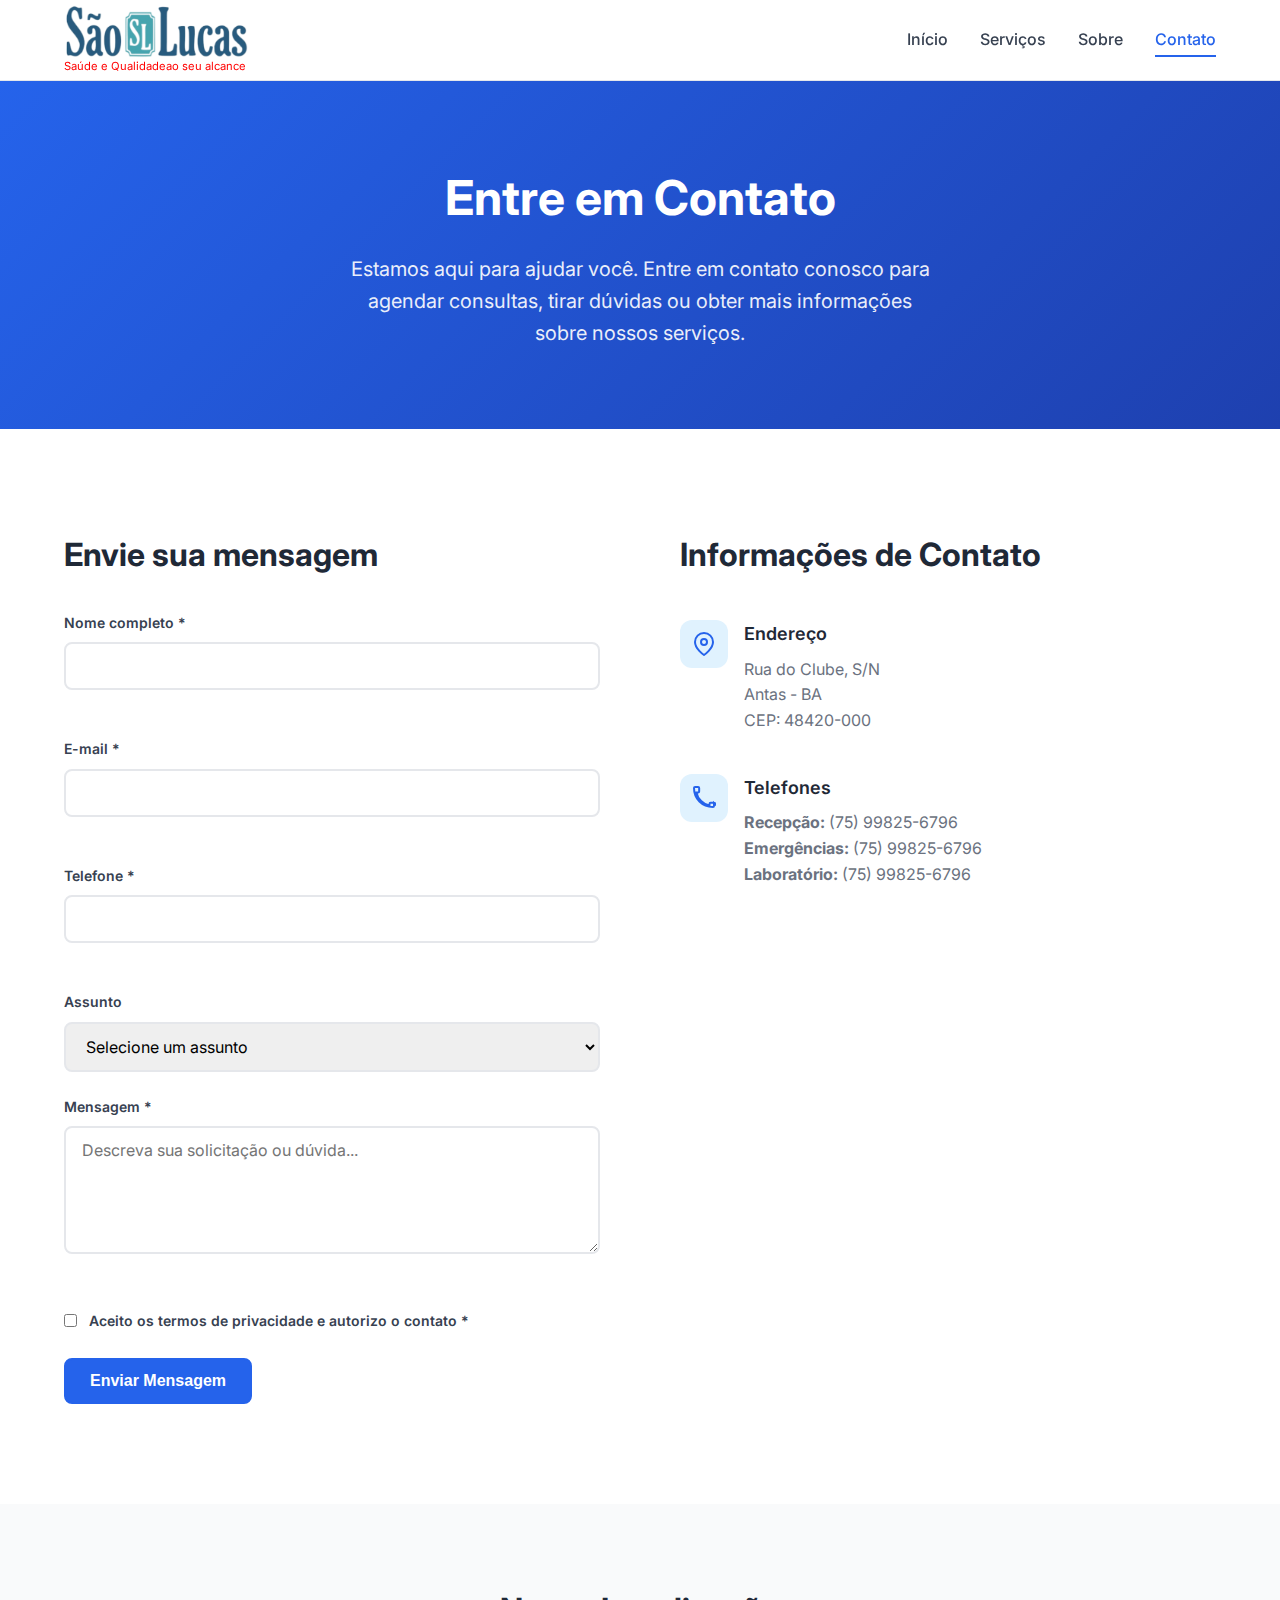
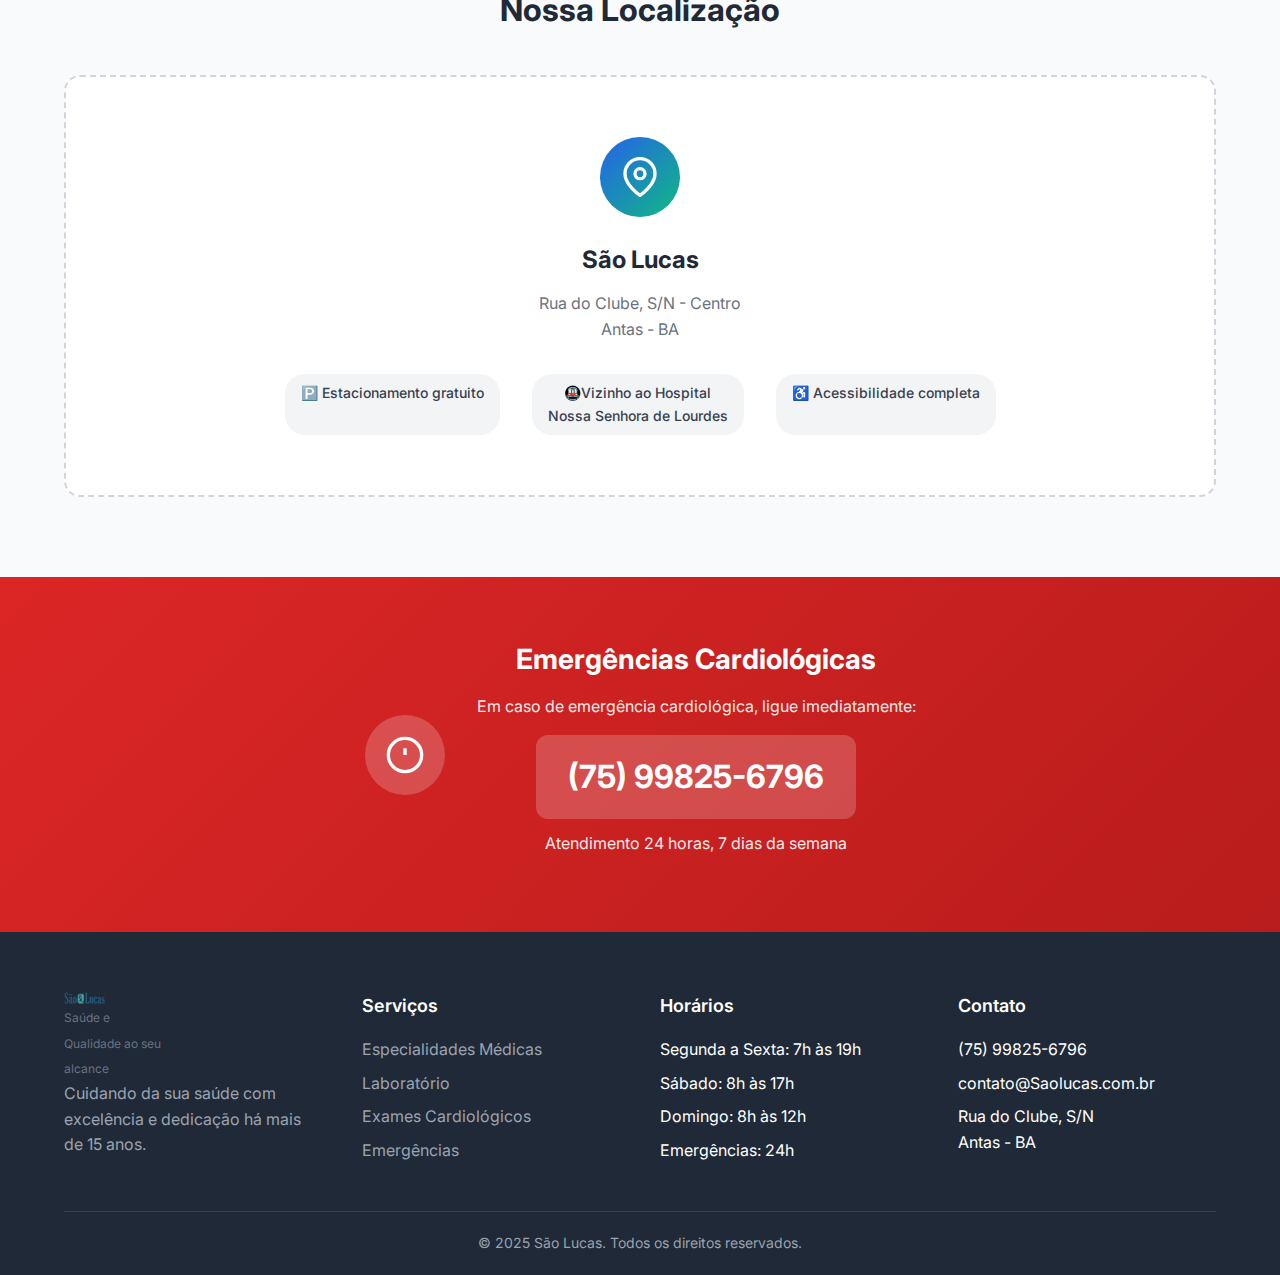
<file: contato.html>
<!DOCTYPE html>
<html lang="pt-BR">
<head>
    <meta charset="UTF-8">
    <meta name="viewport" content="width=device-width, initial-scale=1.0">
    <title>Contato | MedCenter - Clínica de Especialidades Médicas</title>
    <meta name="description" content="Entre em contato com a MedCenter. Agende consultas, tire dúvidas ou solicite informações sobre nossos serviços médicos.">
    <link rel="stylesheet" href="style.css">
    <link rel="preconnect" href="https://fonts.googleapis.com">
    <link rel="preconnect" href="https://fonts.gstatic.com" crossorigin>
    <link href="https://fonts.googleapis.com/css2?family=Inter:wght@300;400;500;600;700&display=swap" rel="stylesheet">
</head>
<body>
    <header class="header">
        <div class="container">
            <div class="nav-wrapper">
                <div class="logo">
                 <img class="logo" src="imagens/logo.png" alt="" width="50%">
                    <p class="bordao">Saúde e Qualidadeao seu alcance</p>
                </div>
                <nav class="nav">
                    <ul class="nav-list">
                        <li><a href="index.html" class="nav-link">Início</a></li>
                        <li><a href="index.html#servicos" class="nav-link">Serviços</a></li>
                        <li><a href="index.html#sobre" class="nav-link">Sobre</a></li>
                        <li><a href="contato.html" class="nav-link active">Contato</a></li>
                    </ul>
                    <button class="mobile-menu-btn" aria-label="Menu">
                        <span></span>
                        <span></span>
                        <span></span>
                    </button>
                </nav>
            </div>
        </div>
    </header>

    <main>
        <section class="contact-hero">
            <div class="container">
                <div class="contact-hero-content">
                    <h1>Entre em Contato</h1>
                    <p>Estamos aqui para ajudar você. Entre em contato conosco para agendar consultas, tirar dúvidas ou obter mais informações sobre nossos serviços.</p>
                </div>
            </div>
        </section>

        <section class="contact-section">
            <div class="container">
                <div class="contact-content">
                    <div class="contact-form-container">
                        <h2>Envie sua mensagem</h2>
                        <form class="contact-form" id="contactForm">
                            <div class="form-group">
                                <label for="name">Nome completo *</label>
                                <input type="text" id="name" name="name" required>
                                <span class="error-message" id="nameError"></span>
                            </div>
                            
                            <div class="form-group">
                                <label for="email">E-mail *</label>
                                <input type="email" id="email" name="email" required>
                                <span class="error-message" id="emailError"></span>
                            </div>
                            
                            <div class="form-group">
                                <label for="phone">Telefone *</label>
                                <input type="tel" id="phone" name="phone" required>
                                <span class="error-message" id="phoneError"></span>
                            </div>
                            
                            <div class="form-group">
                                <label for="subject">Assunto</label>
                                <select id="subject" name="subject">
                                    <option value="">Selecione um assunto</option>
                                    <option value="consulta">Agendar Consulta</option>
                                    <option value="exame">Agendar Exame</option>
                                    <option value="resultado">Resultado de Exame</option>
                                    <option value="emergencia">Emergência</option>
                                    <option value="informacoes">Informações Gerais</option>
                                    <option value="reclamacao">Reclamação/Sugestão</option>
                                </select>
                            </div>
                            
                            <div class="form-group">
                                <label for="message">Mensagem *</label>
                                <textarea id="message" name="message" rows="5" required placeholder="Descreva sua solicitação ou dúvida..."></textarea>
                                <span class="error-message" id="messageError"></span>
                            </div>
                            
                            <div class="form-group checkbox-group">
                                <input type="checkbox" id="privacy" name="privacy" required>
                                <label for="privacy">Aceito os termos de privacidade e autorizo o contato *</label>
                                <span class="error-message" id="privacyError"></span>
                            </div>
                            
                            <button type="submit" class="btn btn-primary" id="submitBtn">
                                <span class="btn-text">Enviar Mensagem</span>
                                <span class="btn-loading" style="display: none;">Enviando...</span>
                            </button>
                        </form>
                        
                        <div class="form-success" id="formSuccess" style="display: none;">
                            <div class="success-icon">✓</div>
                            <h3>Mensagem enviada com sucesso!</h3>
                            <p>Obrigado pelo contato. Nossa equipe retornará em breve.</p>
                        </div>
                    </div>
                    
                    <div class="contact-info">
                        <h2>Informações de Contato</h2>
                        
                        <div class="contact-item">
                            <div class="contact-icon">
                                <svg viewBox="0 0 24 24" fill="none" xmlns="http://www.w3.org/2000/svg">
                                    <path d="M21 10C21 17 12 23 12 23S3 17 3 10C3 5 7 1 12 1S21 5 21 10Z" stroke="currentColor" stroke-width="2"/>
                                    <circle cx="12" cy="10" r="3" stroke="currentColor" stroke-width="2"/>
                                </svg>
                            </div>
                            <div class="contact-details">
                                <h3>Endereço</h3>
                                <p>Rua do Clube, S/N<br>Antas - BA <br>
                                CEP: 48420-000</p>
                            </div>
                        </div>
                        
                        <div class="contact-item">
                            <div class="contact-icon">
                                <svg viewBox="0 0 24 24" fill="none" xmlns="http://www.w3.org/2000/svg">
                                    <path d="M22 16.92V19.92C22 20.52 21.52 21 20.92 21C10.14 21 2 12.86 2 2.08C2 1.48 2.48 1 3.08 1H6.08C6.68 1 7.16 1.48 7.16 2.08V5.5C7.16 6.1 6.68 6.58 6.08 6.58H4.5C5.5 12.5 11.5 18.5 17.5 19.5V17.92C17.5 17.32 17.98 16.84 18.58 16.84H22C22.6 16.84 23.08 17.32 23.08 17.92Z" stroke="currentColor" stroke-width="2"/>
                                </svg>
                            </div>
                            <div class="contact-details">
                                <h3>Telefones</h3>
                                <p><strong>Recepção:</strong> (75) 99825-6796<br>
                                <strong>Emergências:</strong> (75) 99825-6796<br>
                                <strong>Laboratório:</strong> (75) 99825-6796</p>
                            </div>
                        </div>
                        
                        <div class="contact-item">
                            <div class="contact-icon">
                                <svg viewBox="0 0 24 24" fill="none" xmlns="http://www.w3.org/2000/svg">
                                    <rect x="2" y="4" width="20" height="16" rx="2" stroke="currentColor" stroke-width="2"/>
                                    <path d="M22 6L12 13L2 6" stroke="currentColor" stroke-width="2"/>
                                </svg>
                            </div>
                            <div class="contact-details">
                                <h3>E-mail</h3>
                                <p><strong>Geral:</strong> contato@saolucas.com.br<br>
                                <strong>Agendamentos:</strong> agenda@saolucas.com.br<br>
                                <strong>Resultados:</strong> resultados@saolucas.com.br</p>
                            </div>
                        </div>
                        
                        <div class="contact-item">
                            <div class="contact-icon">
                                <svg viewBox="0 0 24 24" fill="none" xmlns="http://www.w3.org/2000/svg">
                                    <circle cx="12" cy="12" r="10" stroke="currentColor" stroke-width="2"/>
                                    <path d="M12 6V12L16 14" stroke="currentColor" stroke-width="2"/>
                                </svg>
                            </div>
                            <div class="contact-details">
                                <h3>Horários de Funcionamento</h3>
                                <p><strong>Segunda a Sexta:</strong> 7h às 19h<br>
                                <strong>Sábado:</strong> 8h às 17h<br>
                                <strong>Domingo:</strong> 8h às 12h<br>
                                <strong>Emergências:</strong> 24 horas</p>
                            </div>
                        </div>
                    </div>
                </div>
            </div>
        </section>

        <section class="map-section">
            <div class="container">
                <h2>Nossa Localização</h2>
                <div class="map-placeholder">
                    <div class="map-content">
                        <div class="map-icon">
                            <svg viewBox="0 0 24 24" fill="none" xmlns="http://www.w3.org/2000/svg">
                                <path d="M21 10C21 17 12 23 12 23S3 17 3 10C3 5 7 1 12 1S21 5 21 10Z" stroke="currentColor" stroke-width="2"/>
                                <circle cx="12" cy="10" r="3" stroke="currentColor" stroke-width="2"/>
                            </svg>
                        </div>
                        <h3>São Lucas</h3>
                        <p>Rua do Clube, S/N - Centro<br>Antas - BA</p>
                        <div class="map-features">
                            <div class="map-feature">
                                <span>🅿️ Estacionamento gratuito</span>
                            </div>
                            <div class="map-feature">
                                <span>🚇Vizinho ao Hospital <br>
                                Nossa Senhora de Lourdes</span>
                            </div>
                            <div class="map-feature">
                                <span>♿ Acessibilidade completa</span>
                            </div>
                        </div>
                    </div>
                </div>
            </div>
        </section>

        <section class="emergency-section">
            <div class="container">
                <div class="emergency-content">
                    <div class="emergency-icon">
                        <svg viewBox="0 0 24 24" fill="none" xmlns="http://www.w3.org/2000/svg">
                            <circle cx="12" cy="12" r="10" stroke="currentColor" stroke-width="2"/>
                            <path d="M12 8V12" stroke="currentColor" stroke-width="2"/>
                            <path d="M12 16H12.01" stroke="currentColor" stroke-width="2"/>
                        </svg>
                    </div>
                    <div class="emergency-text">
                        <h2>Emergências Cardiológicas</h2>
                        <p>Em caso de emergência cardiológica, ligue imediatamente:</p>
                        <div class="emergency-phone">
                            <a href="tel:+5575998256796">(75) 99825-6796</a>
                        </div>
                        <p class="emergency-note">Atendimento 24 horas, 7 dias da semana</p>
                    </div>
                </div>
            </div>
        </section>
    </main>

    <footer class="footer">
        <div class="container">
            <div class="footer-content">
                <div class="footer-section">
                    <div class="logo">
                      <img class="logo"  src="imagens/logo.png" alt="">
                        <span>Saúde e Qualidade ao seu alcance</span>
                    </div>
                    <p>Cuidando da sua saúde com excelência e dedicação há mais de 15 anos.</p>
                </div>
                
                <div class="footer-section">
                    <h4>Serviços</h4>
                    <ul>
                        <li><a href="index.html#servicos">Especialidades Médicas</a></li>
                        <li><a href="index.html#servicos">Laboratório</a></li>
                        <li><a href="index.html#servicos">Exames Cardiológicos</a></li>
                        <li><a href="contato.html">Emergências</a></li>
                    </ul>
                </div>
                
                <div class="footer-section">
                    <h4>Horários</h4>
                    <ul>
                        <li>Segunda a Sexta: 7h às 19h</li>
                        <li>Sábado: 8h às 17h</li>
                        <li>Domingo: 8h às 12h</li>
                        <li>Emergências: 24h</li>
                    </ul>
                </div>
                
                <div class="footer-section">
                    <h4>Contato</h4>
                    <ul>
                        <li>(75) 99825-6796</li>
                        <li>contato@Saolucas.com.br</li>
                        <li>Rua do Clube, S/N<br>Antas - BA</li>
                    </ul>
                </div>
            </div>
            <div class="footer-bottom">
                <p>&copy; 2025 São Lucas. Todos os direitos reservados.</p>
            </div>
        </div>
    </footer>

    <script src="main.js"></script>
</body>
</html>
</file>
<file: style.css>
/* Reset and Base Styles */
* {
    margin: 0;
    padding: 0;
    box-sizing: border-box;
}

html {
    scroll-behavior: smooth;
}

body {
    font-family: 'Inter', -apple-system, BlinkMacSystemFont, sans-serif;
    font-size: 16px;
    line-height: 1.6;
    color: #1f2937;
    background-color: #ffffff;
}

img {
    max-width: 100%;
    height: auto;
    display: block;
}
.logo{
    width:40%;
}
.bordao{
    font-size:0.7em;
    color: red;
}
/* Container */
.container {
    max-width: 1200px;
    margin: 0 auto;
    padding: 0 24px;
}

/* Header */
.header {
    position: fixed;
    top: 0;
    left: 0;
    right: 0;
    background: rgba(255, 255, 255, 0.95);
    backdrop-filter: blur(10px);
    border-bottom: 1px solid #e5e7eb;
    z-index: 1000;
    transition: all 0.3s ease;
}

.nav-wrapper {
    display: flex;
    align-items: center;
    justify-content: space-between;
    height: 80px;
}

.logo h2 {
    color: #2563EB;
    font-size: 24px;
    font-weight: 700;
    margin-bottom: -4px;
}

.logo span {
    color: #6b7280;
    font-size: 12px;
    font-weight: 400;
}

.nav-list {
    display: flex;
    list-style: none;
    gap: 32px;
    align-items: center;
}

.nav-link {
    color: #374151;
    text-decoration: none;
    font-weight: 500;
    transition: color 0.3s ease;
    position: relative;
}

.nav-link:hover,
.nav-link.active {
    color: #2563EB;
}

.nav-link::after {
    content: '';
    position: absolute;
    bottom: -8px;
    left: 0;
    width: 0;
    height: 2px;
    background: #2563EB;
    transition: width 0.3s ease;
}

.nav-link:hover::after,
.nav-link.active::after {
    width: 100%;
}

.mobile-menu-btn {
    display: none;
    flex-direction: column;
    background: none;
    border: none;
    cursor: pointer;
    padding: 8px;
}

.mobile-menu-btn span {
    width: 24px;
    height: 2px;
    background: #374151;
    margin: 3px 0;
    transition: 0.3s;
}

/* Buttons */
.btn {
    display: inline-flex;
    align-items: center;
    justify-content: center;
    padding: 12px 24px;
    border-radius: 8px;
    font-weight: 600;
    font-size: 16px;
    text-decoration: none;
    transition: all 0.3s ease;
    cursor: pointer;
    border: none;
    outline: none;
    position: relative;
    overflow: hidden;
}

.btn-primary {
    background: #2563EB;
    color: white;
    border: 2px solid #2563EB;
}

.btn-primary:hover {
    background: #1E40AF;
    border-color: #1E40AF;
    transform: translateY(-2px);
    box-shadow: 0 8px 25px rgba(37, 99, 235, 0.25);
}

.btn-secondary {
    background: transparent;
    color: #2563EB;
    border: 2px solid #2563EB;
}

.btn-secondary:hover {
    background: #2563EB;
    color: white;
    transform: translateY(-2px);
    box-shadow: 0 8px 25px rgba(37, 99, 235, 0.25);
}

/* Hero Section */
.hero {
    margin-top: 80px;
    padding: 80px 0;
    background: linear-gradient(135deg, #f8fafc 0%, #e2e8f0 100%);
    position: relative;
    overflow: hidden;
}

.hero::before {
    content: '';
    position: absolute;
    top: 0;
    left: 0;
    right: 0;
    bottom: 0;
    background: url("data:image/svg+xml,%3Csvg width='60' height='60' viewBox='0 0 60 60' xmlns='http://www.w3.org/2000/svg'%3E%3Cg fill='none' fill-rule='evenodd'%3E%3Cg fill='%23e2e8f0' fill-opacity='0.4'%3E%3Ccircle cx='30' cy='30' r='2'/%3E%3C/g%3E%3C/g%3E%3C/svg%3E") repeat;
    opacity: 0.5;
}

.hero-content {
    display: grid;
    grid-template-columns: 1fr 1fr;
    gap: 64px;
    align-items: center;
    position: relative;
    z-index: 2;
}

.hero-title {
    font-size: 48px;
    font-weight: 700;
    line-height: 1.2;
    margin-bottom: 24px;
    color: #1f2937;
}

.highlight {
    color: #10B981;
}

.hero-description {
    font-size: 20px;
    line-height: 1.6;
    color: #6b7280;
    margin-bottom: 32px;
}

.hero-buttons {
    display: flex;
    gap: 16px;
    flex-wrap: wrap;
}

.hero-image img {
    border-radius: 16px;
    box-shadow: 0 25px 60px rgba(0, 0, 0, 0.15);
}

/* Sections */
.section-header {
    text-align: center;
    margin-bottom: 64px;
}

.section-title {
    font-size: 40px;
    font-weight: 700;
    margin-bottom: 16px;
    color: #1f2937;
}

.section-description {
    font-size: 20px;
    color: #6b7280;
    max-width: 600px;
    margin: 0 auto;
}

/* Services Section */
.services {
    padding: 100px 0;
    background: white;
}

.services-grid {
    display: grid;
    grid-template-columns: repeat(auto-fit, minmax(350px, 1fr));
    gap: 32px;
}

.service-card {
    background: white;
    padding: 40px;
    border-radius: 16px;
    border: 1px solid #e5e7eb;
    transition: all 0.3s ease;
    position: relative;
    overflow: hidden;
}

.service-card::before {
    content: '';
    position: absolute;
    top: 0;
    left: 0;
    right: 0;
    height: 4px;
    background: linear-gradient(90deg, #2563EB, #10B981);
    transform: scaleX(0);
    transition: transform 0.3s ease;
}

.service-card:hover {
    transform: translateY(-8px);
    box-shadow: 0 20px 40px rgba(0, 0, 0, 0.1);
}

.service-card:hover::before {
    transform: scaleX(1);
}

.service-icon {
    width: 64px;
    height: 64px;
    background: linear-gradient(135deg, #2563EB, #10B981);
    border-radius: 16px;
    display: flex;
    align-items: center;
    justify-content: center;
    margin-bottom: 24px;
    color: white;
}

.service-icon svg {
    width: 32px;
    height: 32px;
}

.service-title {
    font-size: 24px;
    font-weight: 700;
    margin-bottom: 16px;
    color: #1f2937;
}

.service-description {
    font-size: 16px;
    color: #6b7280;
    margin-bottom: 24px;
    line-height: 1.6;
}

.service-features {
    list-style: none;
}

.service-features li {
    position: relative;
    padding: 8px 0 8px 24px;
    color: #374151;
    font-size: 15px;
}

.service-features li::before {
    content: '✓';
    position: absolute;
    left: 0;
    color: #10B981;
    font-weight: 700;
}

/* About Section */
.about {
    padding: 100px 0;
    background: #f9fafb;
}

.about-content {
    display: grid;
    grid-template-columns: 1fr 1fr;
    gap: 64px;
    align-items: center;
}

.about-description {
    font-size: 18px;
    line-height: 1.7;
    color: #6b7280;
    margin-bottom: 40px;
}

.about-features {
    margin-bottom: 48px;
}

.feature-item {
    display: flex;
    gap: 16px;
    margin-bottom: 32px;
    align-items: flex-start;
}

.feature-icon {
    width: 48px;
    height: 48px;
    background: #e0f2fe;
    border-radius: 12px;
    display: flex;
    align-items: center;
    justify-content: center;
    color: #2563EB;
    flex-shrink: 0;
}

.feature-icon svg {
    width: 24px;
    height: 24px;
}

.feature-content h3 {
    font-size: 18px;
    font-weight: 600;
    margin-bottom: 8px;
    color: #1f2937;
}

.feature-content p {
    color: #6b7280;
    font-size: 16px;
    line-height: 1.6;
}

.stats {
    display: grid;
    grid-template-columns: repeat(3, 1fr);
    gap: 32px;
}

.stat-item {
    text-align: center;
}

.stat-number {
    font-size: 36px;
    font-weight: 700;
    color: #2563EB;
    margin-bottom: 8px;
}

.stat-label {
    color: #6b7280;
    font-size: 14px;
    font-weight: 500;
}

.about-image img {
    border-radius: 16px;
    box-shadow: 0 25px 60px rgba(0, 0, 0, 0.15);
}

/* CTA Section */
.cta {
    padding: 80px 0;
    background: linear-gradient(135deg, #2563EB, #1E40AF);
    text-align: center;
}

.cta-content {
    max-width: 600px;
    margin: 0 auto;
}

.cta-title {
    font-size: 36px;
    font-weight: 700;
    color: white;
    margin-bottom: 16px;
}

.cta-description {
    font-size: 18px;
    color: rgba(255, 255, 255, 0.9);
    margin-bottom: 32px;
    line-height: 1.6;
}

.cta .btn-primary {
    background: white;
    color: #2563EB;
    border-color: white;
}

.cta .btn-primary:hover {
    background: #f8fafc;
    transform: translateY(-2px);
    box-shadow: 0 8px 25px rgba(255, 255, 255, 0.3);
}

/* Contact Hero */
.contact-hero {
    margin-top: 80px;
    padding: 80px 0;
    background: linear-gradient(135deg, #2563EB, #1E40AF);
    text-align: center;
    color: white;
}

.contact-hero h1 {
    font-size: 48px;
    font-weight: 700;
    margin-bottom: 16px;
}

.contact-hero p {
    font-size: 20px;
    opacity: 0.9;
    max-width: 600px;
    margin: 0 auto;
    line-height: 1.6;
}

/* Contact Section */
.contact-section {
    padding: 100px 0;
    background: white;
}

.contact-content {
    display: grid;
    grid-template-columns: 1fr 1fr;
    gap: 80px;
}

/* Contact Form */
.contact-form-container h2 {
    font-size: 32px;
    font-weight: 700;
    margin-bottom: 32px;
    color: #1f2937;
}

.form-group {
    margin-bottom: 24px;
}

.form-group label {
    display: block;
    margin-bottom: 8px;
    font-weight: 600;
    color: #374151;
    font-size: 14px;
}

.form-group input,
.form-group select,
.form-group textarea {
    width: 100%;
    padding: 12px 16px;
    border: 2px solid #e5e7eb;
    border-radius: 8px;
    font-size: 16px;
    transition: all 0.3s ease;
    font-family: inherit;
}

.form-group input:focus,
.form-group select:focus,
.form-group textarea:focus {
    outline: none;
    border-color: #2563EB;
    box-shadow: 0 0 0 3px rgba(37, 99, 235, 0.1);
}

.form-group textarea {
    resize: vertical;
    min-height: 120px;
}

.checkbox-group {
    display: flex;
    align-items: flex-start;
    gap: 12px;
}

.checkbox-group input[type="checkbox"] {
    width: auto;
    margin-top: 4px;
    flex-shrink: 0;
}

.checkbox-group label {
    margin: 0;
    font-size: 14px;
    line-height: 1.5;
}

.error-message {
    display: block;
    color: #dc2626;
    font-size: 14px;
    margin-top: 4px;
    min-height: 20px;
}

.form-success {
    text-align: center;
    padding: 40px;
    background: #f0f9ff;
    border-radius: 16px;
    border: 2px solid #10B981;
}

.success-icon {
    font-size: 48px;
    color: #10B981;
    margin-bottom: 16px;
}

.form-success h3 {
    font-size: 24px;
    font-weight: 700;
    color: #1f2937;
    margin-bottom: 12px;
}

.form-success p {
    color: #6b7280;
    font-size: 16px;
}

/* Contact Info */
.contact-info h2 {
    font-size: 32px;
    font-weight: 700;
    margin-bottom: 40px;
    color: #1f2937;
}

.contact-item {
    display: flex;
    gap: 16px;
    margin-bottom: 40px;
    align-items: flex-start;
}

.contact-icon {
    width: 48px;
    height: 48px;
    background: #e0f2fe;
    border-radius: 12px;
    display: flex;
    align-items: center;
    justify-content: center;
    color: #2563EB;
    flex-shrink: 0;
}

.contact-icon svg {
    width: 24px;
    height: 24px;
}

.contact-details h3 {
    font-size: 18px;
    font-weight: 600;
    margin-bottom: 8px;
    color: #1f2937;
}

.contact-details p {
    color: #6b7280;
    font-size: 16px;
    line-height: 1.6;
}

/* Map Section */
.map-section {
    padding: 80px 0;
    background: #f9fafb;
}

.map-section h2 {
    font-size: 32px;
    font-weight: 700;
    text-align: center;
    margin-bottom: 40px;
    color: #1f2937;
}

.map-placeholder {
    background: white;
    border-radius: 16px;
    padding: 60px 40px;
    text-align: center;
    border: 2px dashed #d1d5db;
    transition: all 0.3s ease;
}

.map-placeholder:hover {
    border-color: #2563EB;
    background: #f8fafc;
}

.map-icon {
    width: 80px;
    height: 80px;
    background: linear-gradient(135deg, #2563EB, #10B981);
    border-radius: 50%;
    display: flex;
    align-items: center;
    justify-content: center;
    margin: 0 auto 24px;
    color: white;
}

.map-icon svg {
    width: 40px;
    height: 40px;
}

.map-content h3 {
    font-size: 24px;
    font-weight: 700;
    margin-bottom: 12px;
    color: #1f2937;
}

.map-content p {
    font-size: 16px;
    color: #6b7280;
    margin-bottom: 32px;
    line-height: 1.6;
}

.map-features {
    display: flex;
    justify-content: center;
    gap: 32px;
    flex-wrap: wrap;
}

.map-feature {
    background: #f3f4f6;
    padding: 8px 16px;
    border-radius: 20px;
    font-size: 14px;
    font-weight: 500;
    color: #374151;
}

/* Emergency Section */
.emergency-section {
    padding: 60px 0;
    background: linear-gradient(135deg, #dc2626, #b91c1c);
}

.emergency-content {
    display: flex;
    align-items: center;
    justify-content: center;
    gap: 32px;
    text-align: center;
    color: white;
}

.emergency-icon {
    width: 80px;
    height: 80px;
    background: rgba(255, 255, 255, 0.2);
    border-radius: 50%;
    display: flex;
    align-items: center;
    justify-content: center;
    flex-shrink: 0;
}

.emergency-icon svg {
    width: 40px;
    height: 40px;
}

.emergency-text h2 {
    font-size: 28px;
    font-weight: 700;
    margin-bottom: 12px;
}

.emergency-text p {
    font-size: 16px;
    opacity: 0.9;
    margin-bottom: 16px;
}

.emergency-phone {
    margin-bottom: 12px;
}

.emergency-phone a {
    display: inline-block;
    font-size: 32px;
    font-weight: 700;
    color: white;
    text-decoration: none;
    padding: 16px 32px;
    background: rgba(255, 255, 255, 0.2);
    border-radius: 12px;
    transition: all 0.3s ease;
}

.emergency-phone a:hover {
    background: rgba(255, 255, 255, 0.3);
    transform: translateY(-2px);
}

.emergency-note {
    font-size: 14px;
    opacity: 0.8;
    margin: 0;
}

/* Footer */
.footer {
    background: #1f2937;
    color: white;
    padding: 60px 0 20px;
}

.footer-content {
    display: grid;
    grid-template-columns: repeat(auto-fit, minmax(250px, 1fr));
    gap: 40px;
    margin-bottom: 40px;
}

.footer-section h3,
.footer-section h4 {
    margin-bottom: 16px;
    font-weight: 600;
}

.footer-section h3 {
    color: #2563EB;
    font-size: 24px;
}

.footer-section h4 {
    font-size: 18px;
}

.footer-section p {
    color: #9ca3af;
    line-height: 1.6;
}

.footer-section ul {
    list-style: none;
}

.footer-section ul li {
    margin-bottom: 8px;
}

.footer-section ul li a {
    color: #9ca3af;
    text-decoration: none;
    transition: color 0.3s ease;
}

.footer-section ul li a:hover {
    color: #2563EB;
}

.footer-bottom {
    border-top: 1px solid #374151;
    padding-top: 20px;
    text-align: center;
}

.footer-bottom p {
    color: #9ca3af;
    font-size: 14px;
}

/* Loading States */
.btn-loading {
    display: flex;
    align-items: center;
    gap: 8px;
}

.btn-loading::after {
    content: '';
    width: 16px;
    height: 16px;
    border: 2px solid transparent;
    border-top: 2px solid currentColor;
    border-radius: 50%;
    animation: spin 1s linear infinite;
}

@keyframes spin {
    to {
        transform: rotate(360deg);
    }
}

/* Responsive Design */
@media (max-width: 1024px) {
    .container {
        padding: 0 20px;
    }
    
    .hero-content,
    .about-content,
    .contact-content {
        grid-template-columns: 1fr;
        gap: 40px;
    }
    
    .hero-title {
        font-size: 40px;
    }
    
    .section-title {
        font-size: 32px;
    }
    
    .services-grid {
        grid-template-columns: 1fr;
    }
    
    .stats {
        grid-template-columns: repeat(3, 1fr);
        gap: 16px;
    }
}

@media (max-width: 768px) {
    .nav-list {
        display: none;
    }
    .logo{
    width: 100%;
}
    .bordao{
    font-size:0.7em;
    color: red;
}
    .mobile-menu-btn {
        display: flex;
    }
    
    .hero {
        padding: 60px 0;
    }
    
    .hero-title {
        font-size: 32px;
    }
    
    .hero-description {
        font-size: 18px;
    }
    
    .hero-buttons {
        justify-content: center;
    }
    
    .section-title {
        font-size: 28px;
    }
    
    .services,
    .about,
    .contact-section {
        padding: 60px 0;
    }
    
    .service-card {
        padding: 24px;
    }
    
    .stats {
        grid-template-columns: 1fr;
        text-align: center;
    }
    
    .contact-hero h1 {
        font-size: 32px;
    }
    
    .contact-hero p {
        font-size: 18px;
    }
    
    .emergency-content {
        flex-direction: column;
        gap: 24px;
    }
    
    .emergency-phone a {
        font-size: 24px;
        padding: 12px 24px;
    }
    
    .map-features {
        gap: 16px;
    }
    
    .footer-content {
        grid-template-columns: 1fr;
        gap: 32px;
        text-align: center;
    }
}

@media (max-width: 480px) {
    .container {
        padding: 0 16px;
    }
    
    .hero-title {
        font-size: 28px;
    }
    
    .hero-description {
        font-size: 16px;
    }
    
    .btn {
        padding: 10px 20px;
        font-size: 14px;
    }
    
    .hero-buttons {
        flex-direction: column;
        align-items: center;
    }
    
    .service-card {
        padding: 20px;
    }
    
    .contact-hero h1 {
        font-size: 28px;
    }
    
    .map-features {
        flex-direction: column;
        align-items: center;
    }
}
</file>
